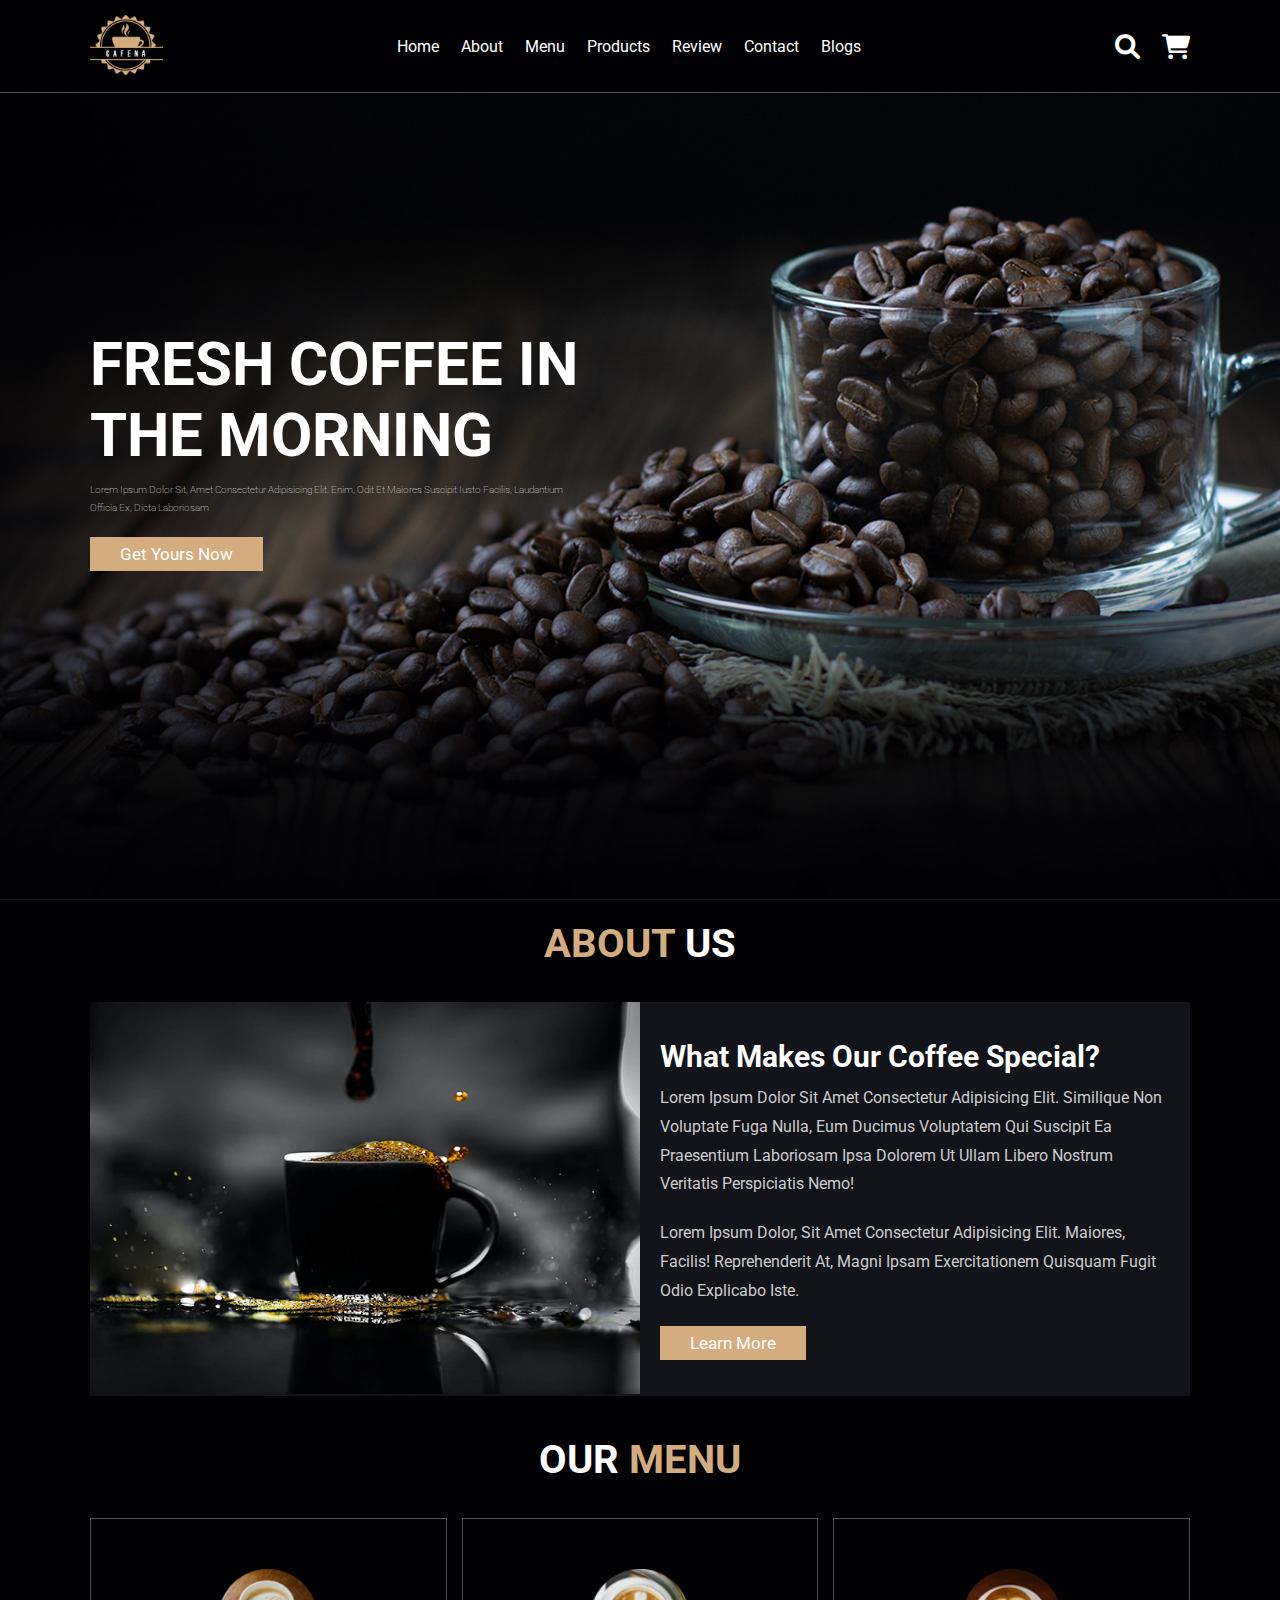
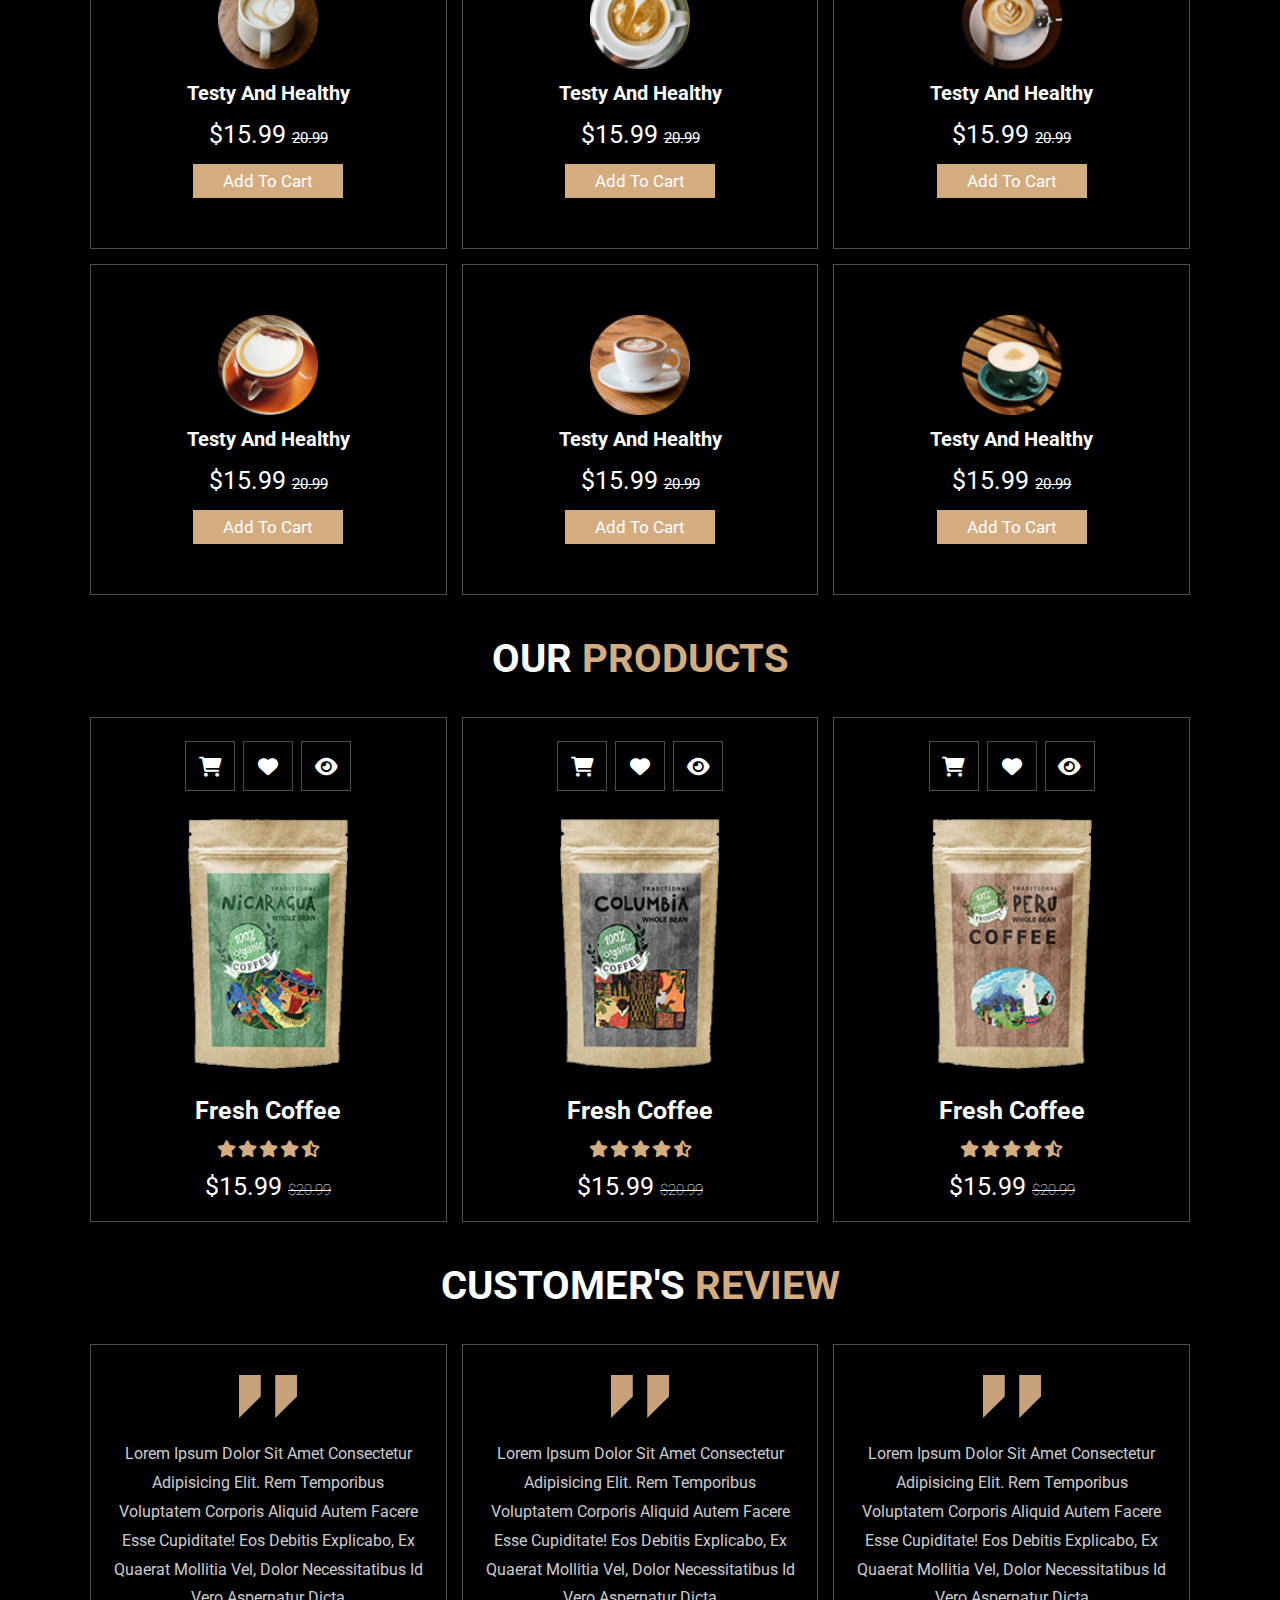
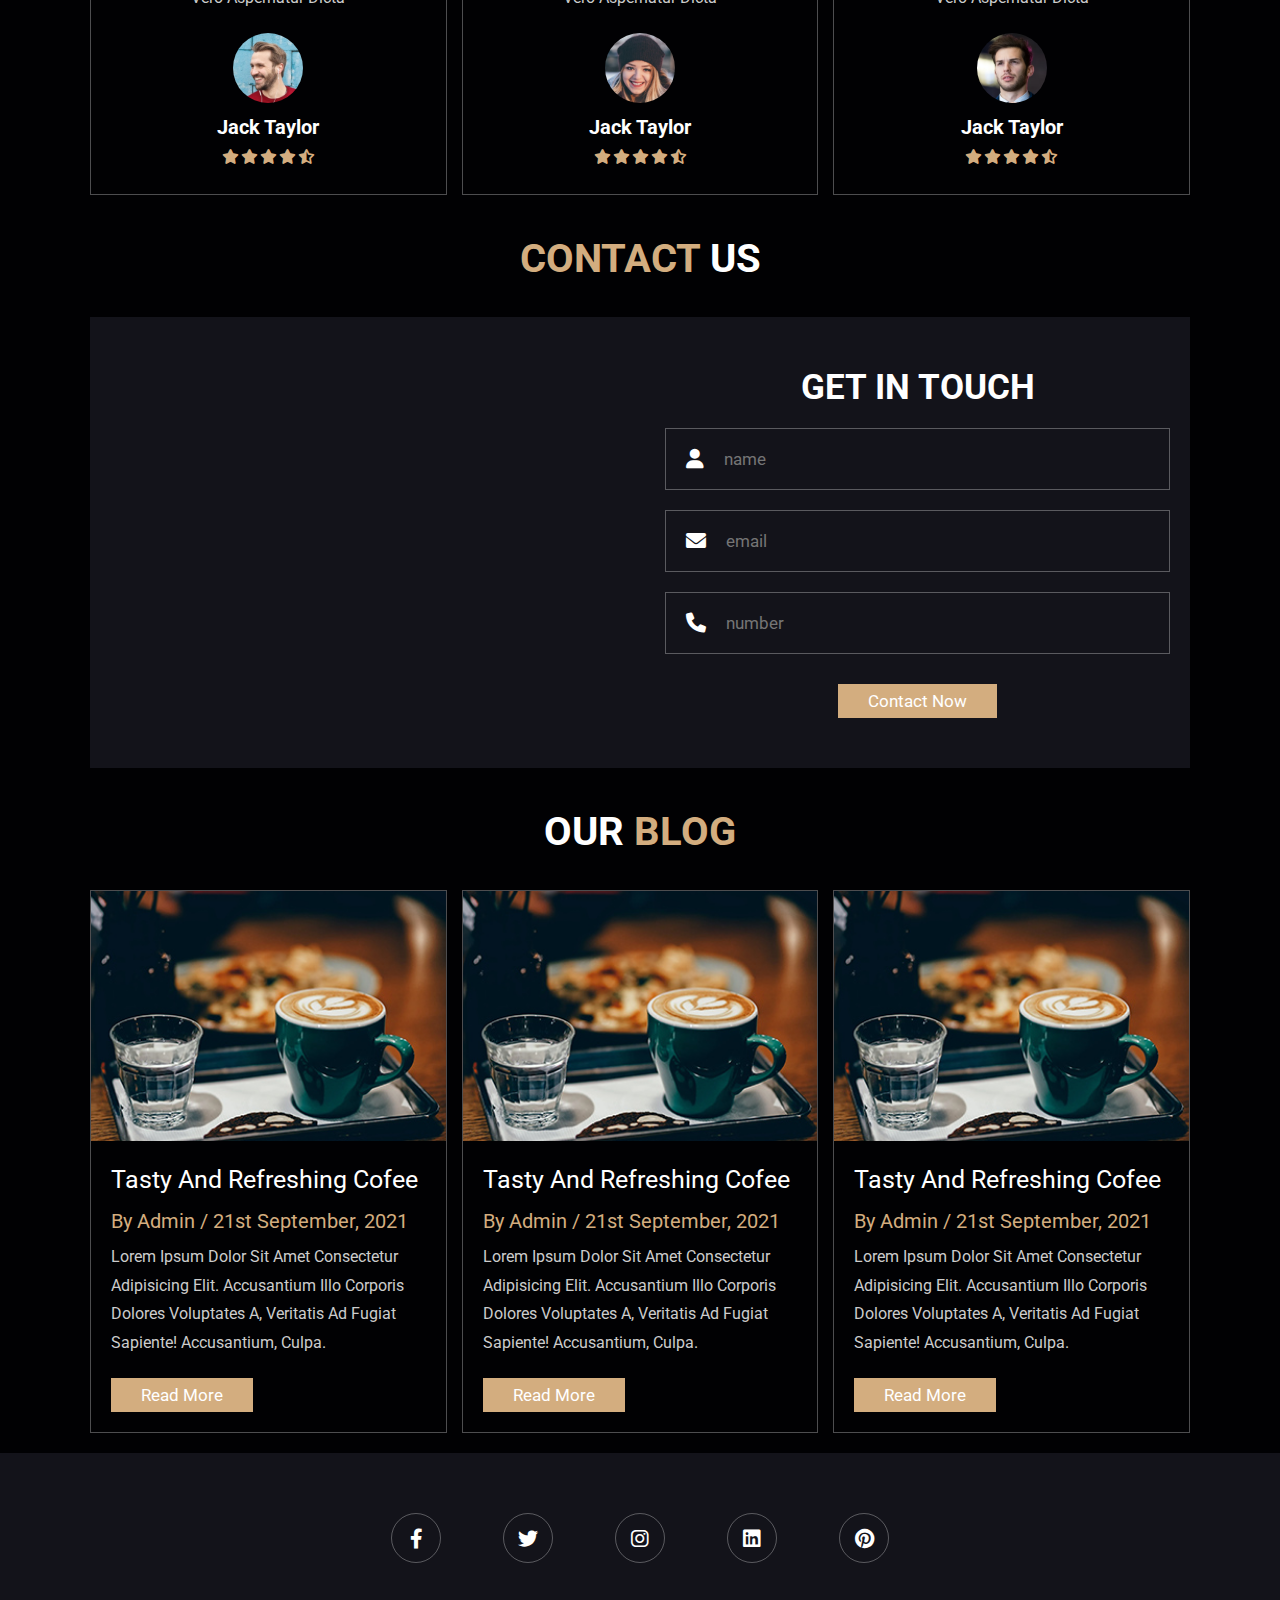
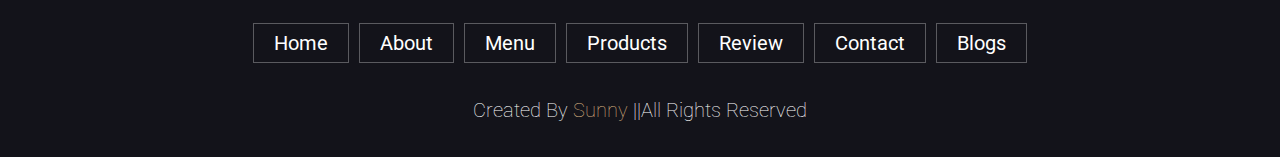
<file: coffee website/index.html>
<!DOCTYPE html>
<html lang="en">
  <head>
    <meta charset="UTF-8" />
    <meta http-equiv="X-UA-Compatible" content="IE=edge" />
    <meta name="viewport" content="width=device-width, initial-scale=1.0" />
    <link
      rel="stylesheet"
      href="https://cdnjs.cloudflare.com/ajax/libs/font-awesome/6.0.0-beta2/css/all.min.css"
    />
    <link rel="stylesheet" href="css/style.css" />
    <title>Cofee Shop</title>
  </head>
  <body>
    <header class="header">
      <a href="#" class="logo">
        <img src="images/logo.png" alt />
      </a>
      <nav class="navbar">
        <a href="#home">home</a>
        <a href="#about">about</a>
        <a href="#menu">menu</a>
        <a href="#products">products</a>
        <a href="#review">review</a>
        <a href="#contact">contact</a>
        <a href="#blog">blogs</a>
      </nav>
      <div class="icons">
        <div class="fas fa-search" id="search-btn"></div>
        <div class="fas fa-shopping-cart" id="cart-btn"></div>
        <div class="fas fa-bars" id="menu-btn"></div>
      </div>
      <div class="search-form">
        <input type="search" id="search-box" placeholder="search here..." />
        <label for="search-box" class="fas fa-search"></label>
      </div>
      <div class="cart-items-container">
        <div class="cart-item">
          <span class="fas fa-times"></span>
          <img src="images/cart-item-1.png" alt="" />
          <div class="content">
            <h3>cart item 01</h3>
            <div class="price">#16.99/-</div>
          </div>
        </div>
        <div class="cart-item">
          <span class="fas fa-times"></span>
          <img src="images/cart-item-2.png" alt="" />
          <div class="content">
            <h3>cart item 02</h3>
            <div class="price">#15.99/-</div>
          </div>
        </div>
        <div class="cart-item">
          <span class="fas fa-times"></span>
          <img src="images/cart-item-3.png" alt="" />
          <div class="content">
            <h3>cart item 03</h3>
            <div class="price">#14.99/-</div>
          </div>
        </div>
        <div class="cart-item">
          <span class="fas fa-times"></span>
          <img src="images/cart-item-4.png" alt="" />
          <div class="content">
            <h3>cart item 04</h3>
            <div class="price">#12.99/-</div>
          </div>
        </div>
        <a href="#" class="btn">checkout now</a>
      </div>
    </header>

    <section class="home" id="home">
      <div class="content">
        <h3>fresh coffee in the morning</h3>
        <p>
          Lorem ipsum dolor sit, amet consectetur adipisicing elit. Enim, odit
          et maiores suscipit iusto facilis, laudantium officia ex, dicta
          laboriosam
        </p>
        <a href="#" class="btn">get yours now</a>
      </div>
    </section>

    <section class="about" id="about">
      <h1 class="heading"><span>about</span> us</h1>
      <div class="row">
        <div class="image">
          <img src="images/about-img.jpeg" alt="" />
        </div>
        <div class="content">
          <h3>What makes our coffee special?</h3>
          <p>
            Lorem ipsum dolor sit amet consectetur adipisicing elit. Similique
            non voluptate fuga nulla, eum ducimus voluptatem qui suscipit ea
            praesentium laboriosam ipsa dolorem ut ullam libero nostrum
            veritatis perspiciatis nemo!
          </p>
          <p>
            Lorem ipsum dolor, sit amet consectetur adipisicing elit. Maiores,
            facilis! Reprehenderit at, magni ipsam exercitationem quisquam fugit
            odio explicabo iste.
          </p>
          <a href="" class="btn"> learn more</a>
        </div>
      </div>
    </section>
    <section class="menu" id="menu">
      <h1 class="heading">our <span> menu</span></h1>
      <div class="box-container">
        <div class="box">
          <img src="images/menu-1.png" alt="" />
          <h3>testy and healthy</h3>
          <div class="price">$15.99 <span>20.99</span></div>
          <a href="#" class="btn">add to cart</a>
        </div>
        <div class="box">
          <img src="images/menu-2.png" alt="" />
          <h3>testy and healthy</h3>
          <div class="price">$15.99 <span>20.99</span></div>
          <a href="#" class="btn">add to cart</a>
        </div>
        <div class="box">
          <img src="images/menu-3.png" alt="" />
          <h3>testy and healthy</h3>
          <div class="price">$15.99 <span>20.99</span></div>
          <a href="#" class="btn">add to cart</a>
        </div>
        <div class="box">
          <img src="images/menu-4.png" alt="" />
          <h3>testy and healthy</h3>
          <div class="price">$15.99 <span>20.99</span></div>
          <a href="#" class="btn">add to cart</a>
        </div>
        <div class="box">
          <img src="images/menu-5.png" alt="" />
          <h3>testy and healthy</h3>
          <div class="price">$15.99 <span>20.99</span></div>
          <a href="#" class="btn">add to cart</a>
        </div>
        <div class="box">
          <img src="images/menu-6.png" alt="" />
          <h3>testy and healthy</h3>
          <div class="price">$15.99 <span>20.99</span></div>
          <a href="#" class="btn">add to cart</a>
        </div>
      </div>
    </section>

    <section class="products" id="products">
      <h1 class="heading">our <span>products</span></h1>
      <div class="box-container">
        <div class="box">
          <div class="icons">
            <a href="#" class="fas fa-shopping-cart"></a>
            <a href="#" class="fas fa-heart"></a>
            <a href="#" class="fas fa-eye"></a>
          </div>
          <div class="image">
            <img src="images/product-1.png" alt="" />
          </div>
          <div class="content">
            <h3>fresh coffee</h3>
            <div class="stars">
              <i class="fas fa-star"></i>
              <i class="fas fa-star"></i>
              <i class="fas fa-star"></i>
              <i class="fas fa-star"></i>
              <i class="fas fa-star-half-alt"></i>
            </div>
            <div class="price">$15.99 <span>$20.99</span></div>
          </div>
        </div>
        <div class="box">
          <div class="icons">
            <a href="#" class="fas fa-shopping-cart"></a>
            <a href="#" class="fas fa-heart"></a>
            <a href="#" class="fas fa-eye"></a>
          </div>
          <div class="image">
            <img src="images/product-2.png" alt="" />
          </div>
          <div class="content">
            <h3>fresh coffee</h3>
            <div class="stars">
              <i class="fas fa-star"></i>
              <i class="fas fa-star"></i>
              <i class="fas fa-star"></i>
              <i class="fas fa-star"></i>
              <i class="fas fa-star-half-alt"></i>
            </div>
            <div class="price">$15.99 <span>$20.99</span></div>
          </div>
        </div>
        <div class="box">
          <div class="icons">
            <a href="#" class="fas fa-shopping-cart"></a>
            <a href="#" class="fas fa-heart"></a>
            <a href="#" class="fas fa-eye"></a>
          </div>
          <div class="image">
            <img src="images/product-3.png" alt="" />
          </div>
          <div class="content">
            <h3>fresh coffee</h3>
            <div class="stars">
              <i class="fas fa-star"></i>
              <i class="fas fa-star"></i>
              <i class="fas fa-star"></i>
              <i class="fas fa-star"></i>
              <i class="fas fa-star-half-alt"></i>
            </div>
            <div class="price">$15.99 <span>$20.99</span></div>
          </div>
        </div>
      </div>
    </section>
    <section class="review" id="review">
      <h1 class="heading">customer's <span>review</span></h1>
      <div class="box-container">
        <div class="box">
          <img src="images/quote-img.png" alt="" class="quote" />
          <p>
            Lorem ipsum dolor sit amet consectetur adipisicing elit. Rem
            temporibus voluptatem corporis aliquid autem facere esse cupiditate!
            Eos debitis explicabo, ex quaerat mollitia vel, dolor necessitatibus
            id vero aspernatur dicta
          </p>
          <img src="images/pic-1.png" class="user" alt="" />
          <h3>jack taylor</h3>
          <div class="stars">
            <i class="fas fa-star"></i>
            <i class="fas fa-star"></i>
            <i class="fas fa-star"></i>
            <i class="fas fa-star"></i>
            <i class="fas fa-star-half-alt"></i>
          </div>
        </div>
        <div class="box">
          <img src="images/quote-img.png" alt="" class="quote" />
          <p>
            Lorem ipsum dolor sit amet consectetur adipisicing elit. Rem
            temporibus voluptatem corporis aliquid autem facere esse cupiditate!
            Eos debitis explicabo, ex quaerat mollitia vel, dolor necessitatibus
            id vero aspernatur dicta
          </p>
          <img src="images/pic-2.png" class="user" alt="" />
          <h3>jack taylor</h3>
          <div class="stars">
            <i class="fas fa-star"></i>
            <i class="fas fa-star"></i>
            <i class="fas fa-star"></i>
            <i class="fas fa-star"></i>
            <i class="fas fa-star-half-alt"></i>
          </div>
        </div>
        <div class="box">
          <img src="images/quote-img.png" alt="" class="quote" />
          <p>
            Lorem ipsum dolor sit amet consectetur adipisicing elit. Rem
            temporibus voluptatem corporis aliquid autem facere esse cupiditate!
            Eos debitis explicabo, ex quaerat mollitia vel, dolor necessitatibus
            id vero aspernatur dicta
          </p>
          <img src="images/pic-3.png" class="user" alt="" />
          <h3>jack taylor</h3>
          <div class="stars">
            <i class="fas fa-star"></i>
            <i class="fas fa-star"></i>
            <i class="fas fa-star"></i>
            <i class="fas fa-star"></i>
            <i class="fas fa-star-half-alt"></i>
          </div>
        </div>
      </div>
    </section>
    <section class="contact" id="contact">
      <h1 class="heading"><span>contact</span> us</h1>
      <div class="row">
        <iframe
          class="map"
          src="https://www.google.com/maps/embed?pb=!1m18!1m12!1m3!1d387190.2799160891!2d-74.25987584510595!3d40.69767006338158!2m3!1f0!2f0!3f0!3m2!1i1024!2i768!4f13.1!3m3!1m2!1s0x89c24fa5d33f083b%3A0xc80b8f06e177fe62!2sNew%20York%2C%20NY%2C%20USA!5e0!3m2!1sen!2sbd!4v1632656525439!5m2!1sen!2sbd"
          width="600"
          height="450"
          style="border: 0"
          allowfullscreen=""
          loading="lazy"
        ></iframe>

        <form action="">
          <h3>get in touch</h3>
          <div class="inputBox">
            <span class="fas fa-user"></span>
            <input type="text" placeholder="name" />
          </div>
          <div class="inputBox">
            <span class="fas fa-envelope"></span>
            <input type="email" placeholder="email" />
          </div>
          <div class="inputBox">
            <span class="fas fa-phone"></span>
            <input type="number" placeholder="number" />
          </div>
          <input type="submit" value="contact now" class="btn" />
        </form>
      </div>
    </section>
    <section class="blog" id="blog">
      <h1 class="heading">our <span>blog</span></h1>
      <div class="box-container">
        <div class="box">
          <div class="image">
            <img src="images/blog-1.jpeg" />
          </div>
          <div class="content">
            <a href="#" class="title">tasty and refreshing cofee</a>
            <span>by admin / 21st september, 2021</span>
            <p>
              Lorem ipsum dolor sit amet consectetur adipisicing elit.
              Accusantium illo corporis dolores voluptates a, veritatis ad
              fugiat sapiente! Accusantium, culpa.
            </p>
            <a href="#" class="btn">read more</a>
          </div>
        </div>
        <div class="box">
          <div class="image">
            <img src="images/blog-1.jpeg" />
          </div>
          <div class="content">
            <a href="#" class="title">tasty and refreshing cofee</a>
            <span>by admin / 21st september, 2021</span>
            <p>
              Lorem ipsum dolor sit amet consectetur adipisicing elit.
              Accusantium illo corporis dolores voluptates a, veritatis ad
              fugiat sapiente! Accusantium, culpa.
            </p>
            <a href="#" class="btn">read more</a>
          </div>
        </div>
        <div class="box">
          <div class="image">
            <img src="images/blog-1.jpeg" />
          </div>
          <div class="content">
            <a href="#" class="title">tasty and refreshing cofee</a>
            <span>by admin / 21st september, 2021</span>
            <p>
              Lorem ipsum dolor sit amet consectetur adipisicing elit.
              Accusantium illo corporis dolores voluptates a, veritatis ad
              fugiat sapiente! Accusantium, culpa.
            </p>
            <a href="#" class="btn">read more</a>
          </div>
        </div>
      </div>
    </section>
    <section class="footer">
      <div class="social-share">
        <a href="#" class="fab fa-facebook-f"></a>
        <a href="#" class="fab fa-twitter"></a>
        <a href="#" class="fab fa-instagram"></a>
        <a href="#" class="fab fa-linkedin"></a>
        <a href="#" class="fab fa-pinterest"></a>
      </div>
      <div class="links">
        <a href="#">home</a>
        <a href="#">about</a>
        <a href="#">menu</a>
        <a href="#">products</a>
        <a href="#">review</a>
        <a href="#">contact</a>
        <a href="#">blogs</a>
      </div>
      <div class="credit">
        created by <span>sunny </span> ||all rights reserved
      </div>
    </section>
    <script src="js/script.js"></script>
  </body>
</html>
</file>
<file: coffee website/css/style.css>
@import url("https://fonts.googleapis.com/css2?family=Roboto:wght@300;400;500&display=swap");

:root {
  --main-color: #d3ad7f;
  --black: #13131a;
  --bg: #010103;
  --border: 0.1rem solid rgba(255, 255, 255, 0.3);
}

* {
  font-family: "Roboto", sans-serif;
  margin: 0;
  padding: 0;
  box-sizing: border-box;
  outline: none;
  border: none;
  text-decoration: none;
  text-transform: capitalize;
  transition: 0.2s linear;
}
html {
  font-size: 62.5%;
  overflow-x: hidden;
  scroll-padding-top: 9rem;
  scroll-behavior: smooth;
}
body {
  background: var(--bg);
}
section {
  padding: 2rem 7%;
}

.heading {
  text-align: center;
  color: #fff;
  text-transform: uppercase;
  padding-bottom: 3.5rem;
  font-size: 4rem;
}
.heading span {
  color: var(--main-color);
  text-transform: uppercase;
}
.header {
  background: var(--bg);
  display: flex;
  align-items: center;
  justify-content: space-between;
  padding: 1.5rem 7%;
  border-bottom: var(--border);
  position: fixed;
  top: 0;
  left: 0;
  right: 0;
  z-index: 1000;
}
.header .logo img {
  height: 6rem;
}

.header .navbar a {
  margin: 0 1rem;
  font-size: 1.6rem;
  color: #fff;
}
.header .navbar a:hover {
  color: var(--main-color);
  border-bottom: 0.1rem solid var(--main-color);
  padding-bottom: 0.5rem;
}
.header .icons div {
  color: #fff;
  cursor: pointer;
  font-size: 2.5rem;
  margin-left: 2rem;
}
.header .icons div:hover {
  color: var(--main-color);
}
#menu-btn {
  display: none;
}

.header .search-form {
  position: absolute;
  top: 115%;
  right: 7%;
  background: #fff;
  width: 50rem;
  height: 5rem;
  display: flex;
  align-items: center;
  transform: scaleY(0);
  transform-origin: top;
}
.header .search-form.active {
  transform: scaleY(1);
}
.header .search-form input {
  height: 100%;
  width: 100%;
  font-size: 1.6rem;
  color: var(--black);
  padding: 1rem;
  text-transform: none;
}
.header .search-form label {
  cursor: pointer;
  font-size: 2.2rem;
  margin-right: 1.5rem;
  color: var(--black);
}
.header .search-form label:hover {
  color: var(--main-color);
}
.header .cart-items-container {
  position: absolute;
  top: 100%;
  right: -100%;
  height: calc(100vh- 9.5rem);
  width: 35rem;
  background: #fff;
  padding: 0 1.5rem;
}
.header .cart-items-container.active {
  right: 0;
}
.header .cart-items-container .cart-item {
  position: relative;
  margin: 2rem 0;
  display: flex;
  align-items: center;
  gap: 1.5rem;
}
.header .cart-items-container .cart-item .fa-times {
  position: absolute;
  top: 1rem;
  right: 1rem;
  font-size: 2rem;
  cursor: pointer;
  color: var(--black);
}
.header .cart-items-container .cart-item .fa-times:hover {
  color: var(--main-color);
}
.header .cart-items-container .cart-item img {
  height: 7rem;
}

.header .cart-items-container .cart-item .content h3 {
  font-size: 2rem;
  color: var(--black);
  padding-bottom: 0.5rem;
}
.header .cart-items-container .cart-item .content .price {
  font-size: 1.5rem;
  color: var(--main-color);
}
.btn {
  margin-top: 1rem;
  display: inline-block;
  padding: 0.7rem 3rem;
  font-size: 1.7rem;
  color: #fff;
  background: var(--main-color);
  cursor: pointer;
}
.btn:hover {
  letter-spacing: 0.2rem;
}
.header .cart-items-container .btn {
  width: 100%;
  text-align: center;
}
.home {
  min-height: 100vh;
  display: flex;
  align-items: center;
  background: url(../images/home-img.jpeg) no-repeat;
  background-size: cover;
  background-position: center;
}
.home .content {
  max-width: 50rem;
}
.home .content h3 {
  font-size: 6rem;
  text-transform: uppercase;
  color: #fff;
}
.home .content p {
  font-size: 1rem;
  font-weight: lighter;
  line-height: 1.8;
  padding: 1rem 0;
  color: #eee;
}
.about .row {
  display: flex;
  align-items: center;
  background: var(--black);
  flex-wrap: wrap;
}
.about .row .image {
  flex: 1 1 45rem;
}
.about .row .image img {
  width: 100%;
}
.about .row .content {
  flex: 1 1 45rem;
  padding: 2rem;
}
.about .row .content h3 {
  font-size: 3rem;
  color: #fff;
}
.about .row .content p {
  font-size: 1.6rem;
  color: #ccc;
  padding: 1rem 0;
  line-height: 1.8;
}
.menu .box-container {
  display: grid;
  grid-template-columns: repeat(auto-fit, minmax(30rem, 1fr));
  gap: 1.5rem;
}
.menu .box-container .box {
  padding: 5rem;
  text-align: center;
  border: var(--border);
}
.menu .box-container .box img {
  height: 10rem;
}
.menu .box-container .box h3 {
  color: #fff;
  font-size: 2rem;
  padding: 1rem 0;
}

.menu .box-container .box .price {
  color: #fff;
  font-size: 2.5rem;
  padding: 0.5rem 0;
}
.menu .box-container .box .price span {
  font-size: 1.5rem;
  text-decoration: line-through;
}
.menu .box-container .box:hover {
  background: #fff;
}
.menu .box-container .box:hover > * {
  color: var(--black);
}

.products .box-container {
  display: grid;
  grid-template-columns: repeat(auto-fit, minmax(30rem, 1fr));
  gap: 1.5rem;
}
.products .box-container .box {
  text-align: center;
  border: var(--border);
  padding: 2rem;
}
.products .box-container .box .icons a {
  height: 5rem;
  width: 5rem;
  line-height: 5rem;
  font-size: 2rem;
  border: var(--border);
  color: #fff;
  margin: 0.3rem;
}
.products .box-container .box .icons a:hover {
  background: var(--main-color);
}

.products .box-container .box .image {
  padding: 2.5rem 0;
}
.products .box-container .box .image img {
  height: 25rem;
}
.products .box-container .box .content h3 {
  color: #fff;
  font-size: 2.5rem;
}
.products .box-container .box .content .stars {
  padding: 1.5rem;
}
.products .box-container .box .content .stars i {
  font-size: 1.7rem;
  color: var(--main-color);
}
.products .box-container .box .content .price {
  color: #fff;
  font-size: 2.5rem;
}
.products .box-container .box .content .price span {
  text-decoration: line-through;
  font-weight: lighter;
  font-size: 1.5rem;
}

.review .box-container {
  display: grid;
  grid-template-columns: repeat(auto-fit, minmax(30rem, 1fr));
  gap: 1.5rem;
}

.review .box-container .box {
  border: var(--border);
  text-align: center;
  padding: 3rem 2rem;
}

.review .box-container .box p {
  font-size: 1.6rem;
  line-height: 1.8;
  color: #ccc;
  padding: 2rem 0;
}
.review .box-container .box .user {
  height: 7rem;
  width: 7rem;
  border-radius: 50%;
  object-fit: cover;
}
.review .box-container .box h3 {
  padding: 1rem 0;
  font-size: 2rem;
  color: #fff;
}
.review .box-container .box .stars i {
  font-size: 1.5rem;
  color: var(--main-color);
}
.contact .row {
  display: flex;
  align-items: center;
  background: var(--black);
  flex-wrap: wrap;
  gap: 1rem;
}
.contact .row .map {
  flex: 1 1 45rem;
  width: 100%;
  object-fit: cover;
}
.contact .row form {
  flex: 1 1 45rem;
  padding: 5rem 2rem;
  text-align: center;
}
.contact .row form h3 {
  text-transform: uppercase;
  font-size: 3.5rem;
  color: #fff;
}
.contact .row form .inputBox {
  display: flex;
  align-items: center;
  margin-top: 2rem;
  margin-bottom: 2rem;
  background: var(--black);
  border: var(--border);
}
.contact .row form .inputBox span {
  color: #fff;
  font-size: 2rem;
  padding-left: 2rem;
}
.contact .row form .inputBox input {
  width: 100%;
  padding: 2rem;
  font-size: 1.7rem;
  color: #fff;
  text-transform: none;
  background: none;
}
.blog .box-container {
  display: grid;
  grid-template-columns: repeat(auto-fit, minmax(30rem, 1fr));
  gap: 1.5rem;
}
.blog .box-container .box {
  border: var(--border);
}
.blog .box-container .box .image {
  height: 25rem;
  overflow: hidden;
  width: 100%;
}
.blog .box-container .box .image img {
  height: 100%;
  object-fit: cover;
  width: 100%;
}
.blog .box-container .box:hover .image img {
  transform: scale(1.2);
}
.blog .box-container .box .content {
  padding: 2rem;
}
.blog .box-container .box .content .title {
  font-size: 2.5rem;
  line-height: 1.5;
  color: #fff;
}
.blog .box-container .box .content .title:hover {
  color: var(--main-color);
}
.blog .box-container .box .content span {
  color: var(--main-color);
  display: block;
  padding-top: 1rem;
  font-size: 2rem;
}
.blog .box-container .box .content p {
  font-size: 1.6rem;
  line-height: 1.8;
  color: #ccc;
  padding: 1rem 0;
}
.footer {
  background: var(--black);
  text-align: center;
}
.footer .social-share {
  padding: 1rem 0;
}
.footer .social-share a {
  height: 5rem;
  width: 5rem;
  line-height: 5rem;
  font-size: 2rem;
  color: #fff;
  border: var(--border);
  margin: 3rem;
  border-radius: 50%;
}
.footer .social-share a:hover {
  background-color: var(--main-color);
}
.footer .links {
  display: flex;
  justify-content: center;
  flex-wrap: wrap;
  padding: 2rem 0;
  gap: 1rem;
}
.footer .links a {
  padding: 0.7rem 2rem;
  color: #fff;
  border: var(--border);
  font-size: 2rem;
}
.footer .links a:hover {
  background: var(--main-color);
}
.footer .credit {
  font-size: 2rem;
  color: #fff;
  font-weight: lighter;
  padding: 1.5rem;
}
.footer .credit span {
  color: var(--main-color);
}
@media (max-width: 991px) {
  #menu-btn {
    display: inline-block;
  }
  .header .navbar {
    position: absolute;
    top: 100%;
    right: -100%;
    background: #fff;
    width: 30rem;
    height: calc(100vh - 9.5rem);
  }
  .header .navbar.active {
    right: 0;
  }
  .header .navbar a {
    color: var(--black);
    display: block;
    margin: 1.5rem;
    padding: 0.5rem;
    font-size: 2rem;
  }
  .header .search-form {
    width: 90%;
    right: 2rem;
  }
  .home {
    background-position: left;
    justify-content: center;
    text-align: center;
  }
  .home .content h3 {
    font-size: 4.5rem;
  }
  .home .content p {
    font-size: 1.5rem;
  }
}
@media (max-width: 450px) {
  html {
    font-size: 50%;
  }
  section {
    padding: 2rem;
  }
}
</file>
